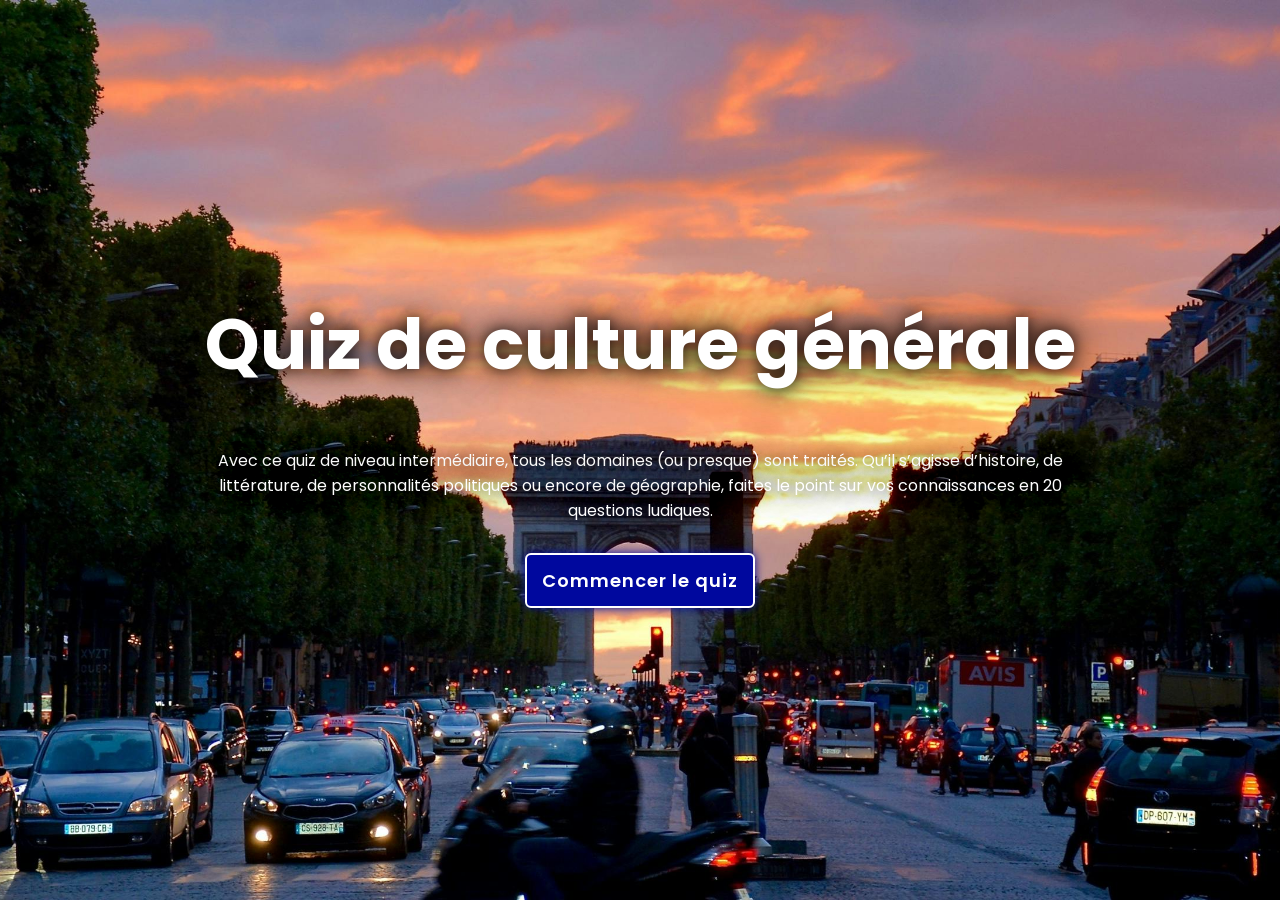
<file: Quiz/Question/Auvergne-Rhône-Alpes/index.html>
<!DOCTYPE html>
<html lang="en">

<head>
    <meta charset="UTF-8">
    <meta http-equiv="X-UA-Compatible" content="IE=edge">
    <meta name="viewport" content="width=device-width, initial-scale=1.0">
    <title>Quiz Website HTML CSS JS</title>
    <link rel="stylesheet" href="../../../CSS/style_quiz_regions.css">
</head>

<body>
    
    <main class="main">
        <!-- <header class="header">
            <a href="#" class="logo">Quiz.</a>
            <img src="logo.png" alt="">
        </header> -->

        <div class="container">
            <section class="quiz-section">
                <div class="quiz-box">
                    <h1>Quiz culture générale</h1>
                    <div class="quiz-header">
                        <span class="header-score">Score : 0 / 5</span>
                    </div>

                    <h2 class="question-text">Dans quelle ville se trouve l'université de Harvard ?</h2>

                    <div class="option-list">
                        <!-- <div class="option">
                            <span>A. New York</span>
                        </div>
                        <div class="option">
                            <span>B. Boston</span>
                        </div>
                        <div class="option">
                            <span>C. Washington D.C.</span>
                        </div>
                        <div class="option">
                            <span>D. Chicago</span>
                        </div> -->
                    </div>

                    <div class="quiz-footer">
                        <span class="question-total">Question 1 sur 5</span>
                        <button class="next-btn">Next</button>
                    </div>
                </div>

                <div class="result-box">
                    <h2>Résultat !</h2>
                    <div class="percentage-container">
                        <div class="circular-progress">
                            <span class="progress-value">0%</span>
                        </div>

                        <span class="score-text">Votre Score : 0 sur 5</span>
                    </div>

                    <div class="buttons">
                        <button class="tryAgain-btn">Recommencer</button>
                        <button class="goHome-btn">Accueil</button>
                    </div>
                </div>
            </section>

            <section class="home">
                <div class="home-content">
                    <h1>Quiz de culture générale</h1>
                    <p>Avec ce quiz de niveau intermédiaire, tous les domaines (ou presque) sont traités. Qu’il s’agisse d’histoire, de littérature, de personnalités politiques ou encore de géographie, faites le point sur vos connaissances en 20 questions ludiques.</p>
                    <button class="start-btn">Commencer le quiz</button>
                </div>
            </section>
        </div>
    </main>

    <div class="popup-info">
        <h2>Guide du quiz</h2>
        <span class="info">Des questions vont vous être posées</span>
        <span class="info">Sélectionnez la réponse que vous pensez être correcte</span>
        <span class="info">Il n'y a qu'une réponse possible par question</span>
        <span class="info">À la fin du quiz, votre nombre de réponses correctes s'affiche</span>

        <div class="btn-group">
            <button class="info-btn exit-btn">Retour</button>
            <a href="#" class="info-btn continue-btn">Continuer</a>
        </div>
    </div>


    <script src="questions.js"></script>
    <script src="script.js"></script>
</body>

</html>
</file>
<file: CSS/style_quiz_regions.css>
@import url("https://fonts.googleapis.com/css2?family=Poppins:wght@300;400;500;600;700;800;900&display=swap");

* {
    margin: 0;
    padding: 0;
    box-sizing: border-box;
    font-family: "Poppins", sans-serif;
}

:root { 
    --bg-color: #1f242d;
    --second-bg-color: #323946;
    --text-color: #fff;
    --main-color: rgb(0, 212, 227);
}

body {
    background: #09001d;
    overflow: hidden;
    background-image: url(../images/Quiz/pexels-pixabay-161901.jpg);
    color: var(--text-color);
    background-size: cover;
    background-repeat:no-repeat;
    background-position:0 65%;
}

.header {
    position: fixed;
    top: 0;
    left: 0;
    width: 100%;
    padding: 20px 10%;
    background: transparent;
    display: flex;
    justify-content: space-between;
    align-items: center;
    z-index: 100;
}

.logo {
    font-size: 32px;
    color: #fff;
    text-decoration: none;
    font-weight: 700;
    filter: drop-shadow(0 0 5px #09001d);
}

.main {
    min-height: 100vh;
    background: url(../../images/Quiz/pexels-pixabay-161901.jpg) no-repeat;
    background-size: cover;
    background-position: center;
    pointer-events: auto;
    transition: .3s ease;
}

.main.active {
    filter: blur(15px);
    pointer-events: none;
}

.container {
    display: flex;
    height: 100vh;
    width: 200%;
}

.home {
    position: relative;
    left: -50%;
    width: 100%;
    display: flex;
    justify-content: center;
    align-items: center;
}

.home-content {
    max-width: 900px;
    display: flex;
    align-items: center;
    flex-direction: column;
}

.home-content h1 {
    font-size: 70px;
    font-weight: 700;
    text-shadow: 0 0 15px rgba(0, 0, 0, 0.8), /* Ombre principale */
                 0 0 30px rgba(0, 0, 0, 0.6), /* Ombre plus diffuse */
                 0 0 45px rgba(0, 0, 0, 0.4); /* Ombre encore plus large */
    padding-bottom: 50px;
}

.home-content p {
    font-size: 16px;
    text-align: center;
    text-shadow: 0 0 15px rgba(0, 0, 0, 0.8), /* Ombre principale */
                 0 0 30px rgba(0, 0, 0, 0.6), /* Ombre plus diffuse */
                 0 0 45px rgba(0, 0, 0, 0.4); /* Ombre encore plus large */
    margin-bottom: 30px;
}

.home-content .start-btn {
    width: 230px;
    height: 55px;
    background: #00089e;
    border: 2px solid #fff;
    outline: none;
    border-radius: 6px;
    box-shadow: 0 0 10px #00089e;
    font-size: 18px;
    color: #fff;
    letter-spacing: 1px;
    font-weight: 600;
    cursor: pointer; 
    transition: .5s;
}

.home-content .start-btn:hover {
    background: #22006c;
    box-shadow: none;
}

.popup-info {
    position: absolute;
    top: 50%;
    left: 50%;
    transform: translate(-50%, -50%);
    width: 500px;
    background: #fff;
    border-radius: 6px;
    padding: 10px 25px;
    opacity: 0;
    pointer-events: none;
    transition: .3s ease;
}

.popup-info.active {
    opacity: 1;
    pointer-events: auto;
    transform: translate(-50%, -50%) scale(1);
}

.popup-info h2 {
    font-size: 50px;
    color: #00089e;
}

.popup-info .info {
    display: inline-block;
    font-size: 16px;
    color: #333;
    font-weight: 500;
    margin: 4px 0;
}

.popup-info .btn-group {
    display: flex;
    justify-content: space-between;
    align-items: center;
    border-top: 1px solid #999;
    margin-top: 10px;
    padding: 15px 0 7px;
}

.popup-info .btn-group .info-btn {
    display: inline-flex;
    justify-content: center;
    align-items: center;
    width: 130px;
    height: 45px;
    background: #00089e;
    border: 2px solid #00089e;
    outline: none;
    border-radius: 6px;
    text-decoration: none;
    font-size: 16px;
    color: #fff;
    font-weight: 600;
    box-shadow: 0 0 10px rgba(0, 0, 0, .1);
    cursor: pointer;
    transition: .5s;
}

.popup-info .btn-group .info-btn:nth-child(1) {
    background: transparent;
    color: #00089e;
}

.popup-info .btn-group .info-btn:nth-child(1):hover {
    background: #00089e;
    color: #fff;
}

.popup-info .btn-group .info-btn:nth-child(2):hover {
    background: #000794;
    border-radius: #000794;
}

.quiz-section {
    position: relative;
    left: -50%;
    width: 100%;
    background: #09001d;
    display: flex;
    justify-content: center;
    align-items: center;
    z-index: 100;
    transition: .8s ease-in-out;
    transition-delay: .25s;
}

.quiz-section.active {
    left: 0;
}

.quiz-section .quiz-box {
    position: relative;
    width: 500px;
    background: transparent;
    border: 2px solid #00089e;
    border-radius: 6px;
    display: flex;
    flex-direction: column;
    padding: 20px 30px;
    opacity: 0;
    pointer-events: none;
    transform: scale(.9);
    transition: .3s ease;
    transition-delay: 0s;
}

.quiz-section .quiz-box.active {
    opacity: 1;
    pointer-events: auto;
    transform: scale(1);
    transition: 1s ease;
    transition-delay: 1s;
}

.quiz-box h1 {
    font-size: 32px;
    text-align: center;
    background: linear-gradient(45deg, transparent, #00089e, transparent);
    border-radius: 6px;
}

.quiz-box .quiz-header {
    display: flex;
    justify-content: space-between;
    align-items: center;
    padding: 20px 0;
    border-bottom: 2px solid #00089e;
    margin-bottom: 30px;
}

.quiz-header span {
    font-size: 18px;
    font-weight: 500;
}

.quiz-header .header-score {
    background: #00089e;
    border-radius: 3px;
    padding: 7px;
}

.quiz-box .question-text {
    font-size: 24px;
    font-weight: 600;
}

.option-list .option {
    width: 100%;
    padding: 12px;
    background: transparent;
    border: 2px solid rgba(255, 255, 255, .2);
    border-radius: 4px;
    font-size: 17px;
    margin: 15px 0;
    cursor: pointer;
    transition: .3s;
}

.option-list .option:hover {
    background: rgba(255, 255, 255, .1);
    border-color: rgba(255, 255, 255, .1);
}

.option-list .option.correct {
    background: #09001d;
    color: #00a63d;
    border-color: #00a63d;
}

.option-list .option.incorrect {
    background: #09001d;
    color: #a60045;
    border-color: #a60045;
}

.option-list .option.disabled {
    pointer-events: none;
}

.quiz-box .quiz-footer {
    display: flex;
    justify-content: space-between;
    align-items: center;
    border-top: 2px solid #00089e;
    padding-top: 20px;
    margin-top: 25px;
}

.quiz-footer .question-total {
    font-size: 16px;
    font-weight: 600;
}

.quiz-footer .next-btn {
    width: 100px;
    height: 45px;
    background: rgba(255, 255, 255, .1);
    border: 2px solid rgba(255, 255, 255, .1);
    outline: none;
    border-radius: 6px;
    font-size: 16px;
    color: rgba(255, 255, 255, .3);
    font-weight: 600;
    cursor: pointer;
    pointer-events: none;
    transition: .5s;
}

.quiz-footer .next-btn.active {
    pointer-events: auto;
    background: #00089e;
    border-color: #00089e;
    color: #fff;
}

.quiz-footer .next-btn.active:hover {
    background: #000794;
    border-color: #000794;
}

.quiz-section .result-box {
    position: absolute;
    top: 50%;
    left: 50%;
    transform: translate(-50%, -50%) scale(.9);
    width: 500px;
    background: transparent;
    border: 2px solid #00089e;  
    border-radius: 6px;
    padding: 20px;
    display: flex;
    flex-direction: column;
    align-items: center;
    opacity: 0;
    pointer-events: none;
    transition: .3s ease;
}

.quiz-section .result-box.active {
    opacity: 1;
    pointer-events: auto;
    transform: translate(-50%, -50%) scale(1);
}

.result-box h2 {
    font-size: 52px;
}

.result-box .percentage-container {
    width: 300px;
    display: flex;
    flex-direction: column;
    align-items: center;
    margin: 20px 0 40px;
}

.percentage-container .circular-progress {
    position: relative;
    width: 250px;
    height: 250px;
    background: conic-gradient(#00089e 3.6deg, rgba(255, 255, 255, .1) 0deg);
    border-radius: 50%;
    display: flex;
    justify-content: center;
    align-items: center;
}

.percentage-container .circular-progress::before {
    content: "";
    position: absolute;
    width: 210px;
    height: 210px;
    background: #09001d;
    border-radius: 50%;
}

.circular-progress .progress-value {
    position: relative;
    font-size: 45px;
    font-weight: 600;
}

.percentage-container .score-text {
    font-size: 26px;
    font-weight: 600;
    margin-top: 20px;
}

.result-box .buttons {
    display: flex;
}

.buttons button {
    width: 130px;
    height: 47px;
    background: #00089e;
    border: 2px solid #00089e;
    outline: none;
    border-radius: 6px;
    font-size: 16px;
    color: #fff;
    font-weight: 600;
    margin: 0 20px;
    cursor: pointer;
    transition: .5s;
}

.buttons button:nth-child(1):hover {
    background: #000794;
    border-color: #000794;
}

.buttons button:nth-child(2) {
    background: transparent;
    color: #00089e;
}

.buttons button:nth-child(2):hover {
    background: #00089e;
    color: #fff;
}
</file>
